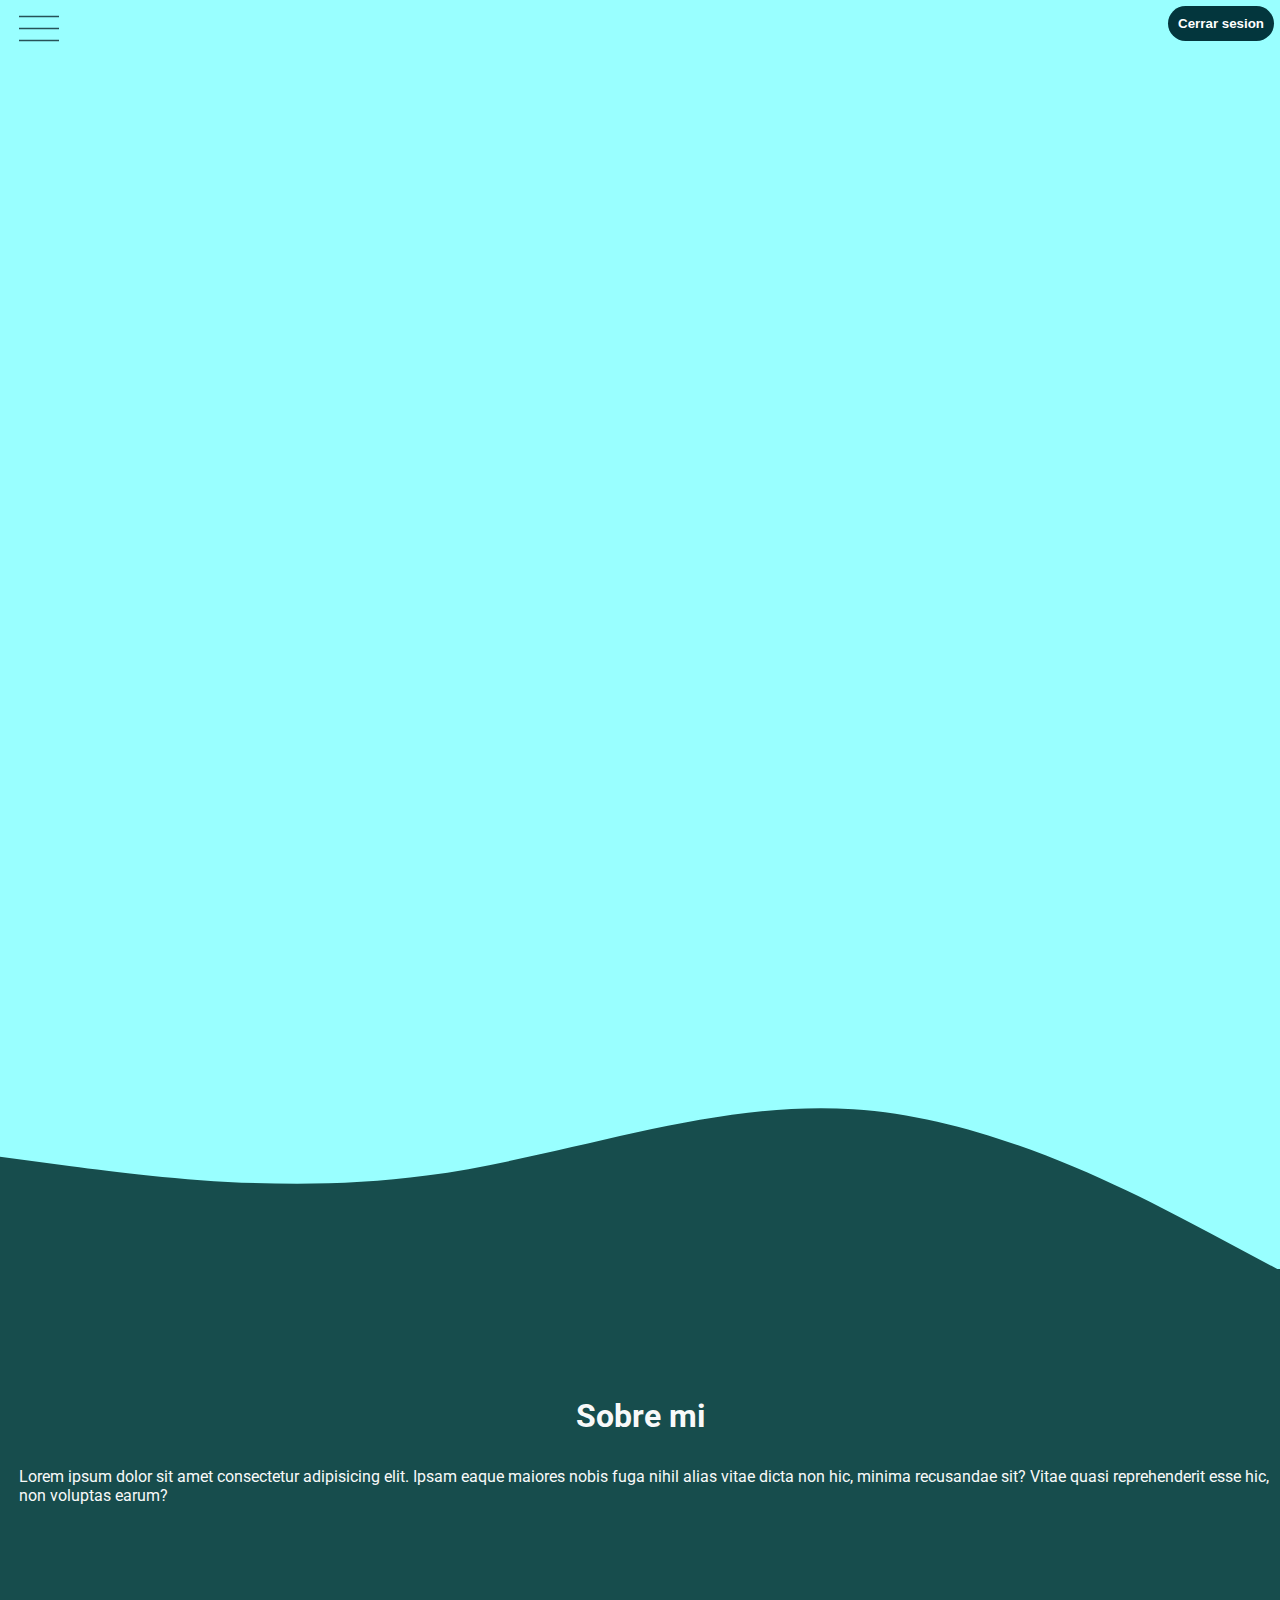
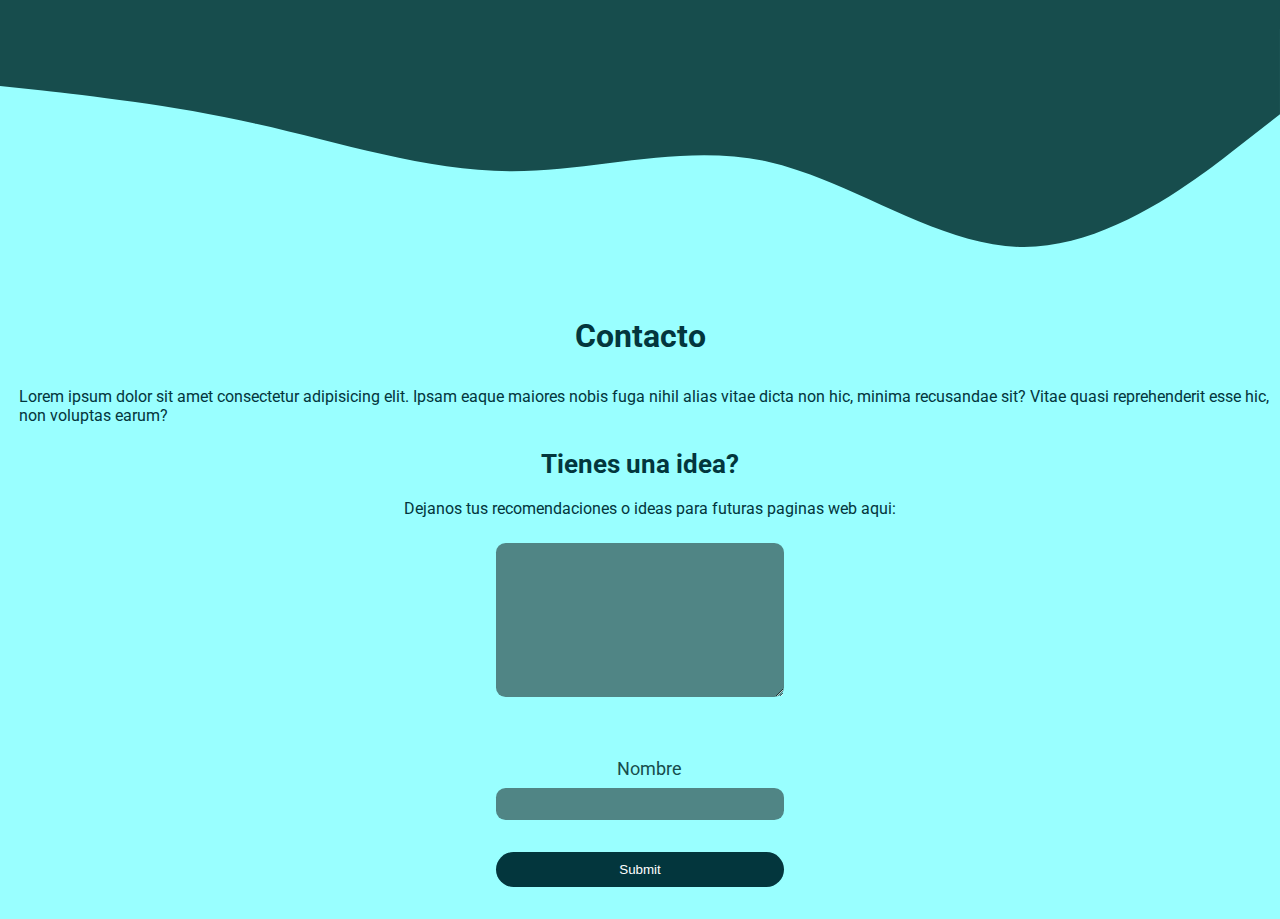
<file: index.html>
<!DOCTYPE html>
<html lang="en">
<head>
    <meta charset="UTF-8">
    <meta name="viewport" content="width=device-width, initial-scale=1.0">
    <title>Aaron web</title>
    <style>
        @import url('https://fonts.googleapis.com/css2?family=Roboto:wght@500&display=swap');
      </style>
    <link rel="stylesheet" href="styles.css">
    <script src="main.js" defer></script>
</head>
<body>
        <header class="header" id="header">
            <div class="container-menu">
            <a id="abrir" class="abrir">
 
                <svg xmlns="http://www.w3.org/2000/svg" x="0px" y="0px" width="40" height="45" viewBox="0 0 50 50"
                style="fill:#275258">
                <path d="M 0 9 L 0 11 L 50 11 L 50 9 Z M 0 24 L 0 26 L 50 26 L 50 24 Z M 0 39 L 0 41 L 50 41 L 50 39 Z"></path>
                </svg>
            </a>
            <a class="cerrar" id="cerrar">
    
                
    <svg xmlns="http://www.w3.org/2000/svg" x="0px" y="0px" width="40" height="40" viewBox="0 0 50 50"
    style="fill:#FFFFFF;">
    <path d="M 7.71875 6.28125 L 6.28125 7.71875 L 23.5625 25 L 6.28125 42.28125 L 7.71875 43.71875 L 25 26.4375 L 42.28125 43.71875 L 43.71875 42.28125 L 26.4375 25 L 43.71875 7.71875 L 42.28125 6.28125 L 25 23.5625 Z"></path>
    </svg>
</a>
</div>
            <button id="iniciar-sesion" class="boton">Iniciar sesion</button>

            <ul class="main-list" id="main-list">
                <li class="main-item"><button id="pages" class="pages">Mis paginas <div class="cardinal" id="cardinal">></div></button></li>
                <li class="main-item">
                    
                    <ul class="list" id="list">
                        
                        <li><a href="/Pagina-principal/proyectoB/index.html">Chismesito Caliente</a></li>
                        <li><a href="/Pagina-principal/Project4/index.html">Proyecto Certificacion</a></li>
                        <li><a href="/Pagina-principal/finalproject/index.html">Proyecto Final certificacion</a></li>
                        <li><a href="/Pagina-principal/FlexGalery/index.html">Galeria</a></li>
                        <li><a href="/Pagina-principal/menuHamburguesa/index.html">Menu example</a></li>
                        <li><a href="/Pagina-principal/Menuresponsive/index.html">Menu example 2</a></li>
                        <li><a href="#">Pagina 7(En proceso dejanos tus ideas)</a></li>
                        <li><a href="#">Pagina 8(En proceso dejanos tus ideas)</a></li>
                        <li><a href="#">Pagina 9(En proceso dejanos tus ideas)</a></li>
                    </ul>
                </li>
                <li class="main-item c" id="main-itemc"><a href="#contacto">Contacto</a></li>
                <li class="main-item a" id="main-itema"><a href="#about">Sobre mi</a></li>
            </ul>
        </header>

        <div class="overlay" id="overlayLogin">
        <div class="login" id="loginContainer">
        <form action="" id="formLogin" class="form">
        <div class="text-container">
            <h2>Iniciar sesion</h2>
            <p>Proporciona los datos que se te piden para iniciar sesion.</p>
        </div>
        <div class="form-container">
            <svg id="cerrarForm" class="cerrarForm" xmlns="http://www.w3.org/2000/svg" x="0px" y="0px" width="40" height="40" viewBox="0 0 50 50"
    style="fill:#FFFFFF;">
    <path d="M 7.71875 6.28125 L 6.28125 7.71875 L 23.5625 25 L 6.28125 42.28125 L 7.71875 43.71875 L 25 26.4375 L 42.28125 43.71875 L 43.71875 42.28125 L 26.4375 25 L 43.71875 7.71875 L 42.28125 6.28125 L 25 23.5625 Z"></path>
    </svg>
            <label for="userName">
                <input required type="text" id="userName" name="userName" class="input" placeholder="Ingresa tu nombre">
            </label>
            <label for="gen">
                <select name="gen" id="genero" required>
                    <option value="#">Elige tu genero</option>
                    <option value="masculino">Masculino</option>
                    <option value="femenino">Femenino</option>
                </select>
            </label>
            <label for="submit">
                <input type="submit" id="submit" value="Iniciar sesion" name="submit">
            </label>
        </div>
        </form>
        </div>
    </div>


        <article id="hello" class="hello">
        <div class="textContainer">
            <h1 id="saludo">Hola !</h1>
            <p>Bienvenido a mi pagia web</p>
        </div>
        </article>

        <svg class="wave" xmlns="http://www.w3.org/2000/svg" viewBox="0 0 1440 320"><path fill="#174d4d" fill-opacity="1" d="M0,192L80,202.7C160,213,320,235,480,213.3C640,192,800,128,960,138.7C1120,149,1280,235,1360,277.3L1440,320L1440,320L1360,320C1280,320,1120,320,960,320C800,320,640,320,480,320C320,320,160,320,80,320L0,320Z"></path></svg>
        
        <section id="about" class="content">
            <h2>Sobre mi</h2>
            <p>Lorem ipsum dolor sit amet consectetur adipisicing elit. Ipsam eaque maiores nobis fuga nihil alias vitae dicta non hic, minima recusandae sit? Vitae quasi reprehenderit esse hic, non voluptas earum?</p>
        </section>

        <svg class="wave2" xmlns="http://www.w3.org/2000/svg" viewBox="0 0 1440 320"><path fill="#174d4d" fill-opacity="1" d="M0,64L48,69.3C96,75,192,85,288,106.7C384,128,480,160,576,160C672,160,768,128,864,149.3C960,171,1056,245,1152,245.3C1248,245,1344,171,1392,133.3L1440,96L1440,0L1392,0C1344,0,1248,0,1152,0C1056,0,960,0,864,0C768,0,672,0,576,0C480,0,384,0,288,0C192,0,96,0,48,0L0,0Z"></path></svg>

        <section id="contacto" class="content">
            <h2>Contacto</h2>
            <p>Lorem ipsum dolor sit amet consectetur adipisicing elit. Ipsam eaque maiores nobis fuga nihil alias vitae dicta non hic, minima recusandae sit? Vitae quasi reprehenderit esse hic, non voluptas earum?</p>
            
            <h3 class="form-tittle">Tienes una idea?</h3>

            <form method="post" action="https://formsubmit.co/aaronchavez966@gmail.com" id="formContact" class="form-contact" class="coments-form">
                
                <p class="form-text">Dejanos tus recomendaciones o ideas para futuras paginas web aqui:</p>
                <label for="comentarios">
                    <textarea name="comentarios" class="comentarios" id="comentarios" cols="30" rows="10"></textarea>
                </label>
                <label for="nombre-de-usuario" class="label">
                    <p class="form-description">Nombre</p>
                    <input type="text" id="nombre-de-usuario" name="nombre-de-usuario">
                </label>
                    <input type="submit" class="enviar">
            </form>

        </section>

</body>
</html>
</file>
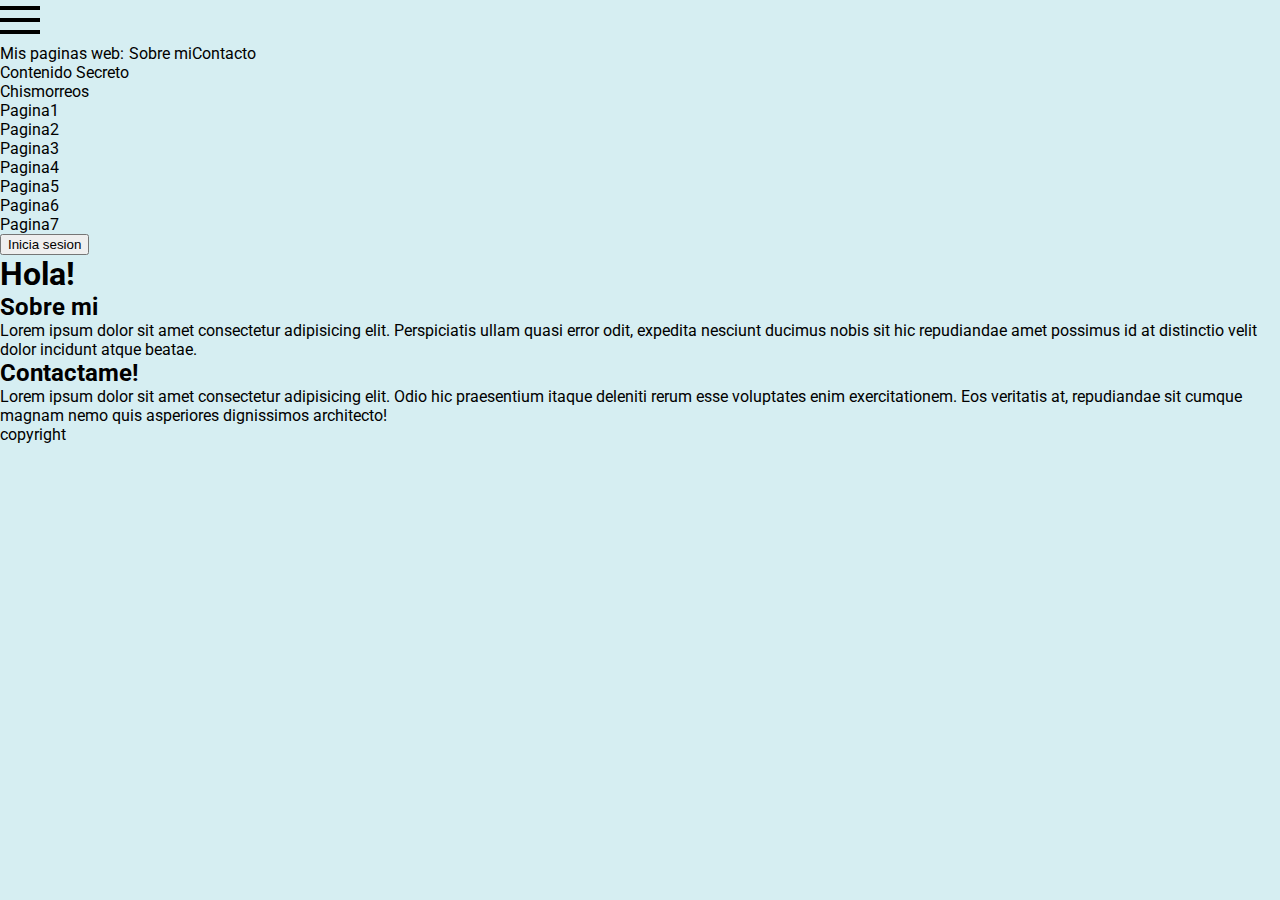
<file: Pagina-principal/index.html>
<!DOCTYPE html>
<html lang="en">
<head>
    <meta charset="UTF-8">
    <meta name="viewport" content="width=device-width, initial-scale=1.0">
    <title>Web de aaron</title>
    <link rel="preconnect" href="https://fonts.googleapis.com">
    <link rel="preconnect" href="https://fonts.gstatic.com" crossorigin>
    <link href="https://fonts.googleapis.com/css2?family=Open+Sans&family=Roboto:wght@300;700&display=swap" rel="stylesheet">
    <link rel="stylesheet" href="styles.css">
    <script src="" defer></script>
</head>
<body>
    <header class="header" id="header">
        <a href="" class="menu-logo" onclick="">
            <svg xmlns="http://www.w3.org/2000/svg" x="0px" y="0px" width="40" height="40" viewBox="0 0 50 50">
                <path d="M 0 7.5 L 0 12.5 L 50 12.5 L 50 7.5 Z M 0 22.5 L 0 27.5 L 50 27.5 L 50 22.5 Z M 0 37.5 L 0 42.5 L 50 42.5 L 50 37.5 Z"></path>
                </svg>
        </a>
        <nav class="menu" id="menu">
            <ul class="main-list" id="main-list">
                <li class="main-list-item">Mis paginas web:
                    <ul class="list" id="list">
                        <li class="list-item"><a href="#">Contenido Secreto</a></li>
                        <li class="list-item"><a href="#">Chismorreos</a></li>
                        <li class="list-item"><a href="#">Pagina1</a></li>
                        <li class="list-item"><a href="#">Pagina2</a></li>
                        <li class="list-item"><a href="#">Pagina3</a></li>
                        <li class="list-item"><a href="#">Pagina4</a></li>
                        <li class="list-item"><a href="#">Pagina5</a></li>
                        <li class="list-item"><a href="#">Pagina6</a></li>
                        <li class="list-item"><a href="#">Pagina7</a></li>
                    </ul>
                </li>
                <li class="main-list-item"><a href="#sobre-mi">Sobre mi</a></li>
                <li class="main-list-item"><a href="#contacto">Contacto</a></li>
            </ul>
        </nav>
        <button id="boton" class="boton">Inicia sesion</button>
       </header>

       <article class="hello" id="hello">
            <h1 id="saludo">Hola! </h1>
       </article>

       <section id="sobre-mi" class="content">
            <h2>Sobre mi</h2>
            <p>Lorem ipsum dolor sit amet consectetur adipisicing elit. Perspiciatis ullam quasi error odit, expedita nesciunt ducimus nobis sit hic repudiandae amet possimus id at distinctio velit dolor incidunt atque beatae.</p>
       </section>

       <section id="contacto" class="content">
            <h2>Contactame!</h2>
            <p>Lorem ipsum dolor sit amet consectetur adipisicing elit. Odio hic praesentium itaque deleniti rerum esse voluptates enim exercitationem. Eos veritatis at, repudiandae sit cumque magnam nemo quis asperiores dignissimos architecto!</p>
       </section>

       <footer id="pie-de-pagina" class="footer">
            <p>copyright</p>
       </footer>
</body>
</html>
</file>
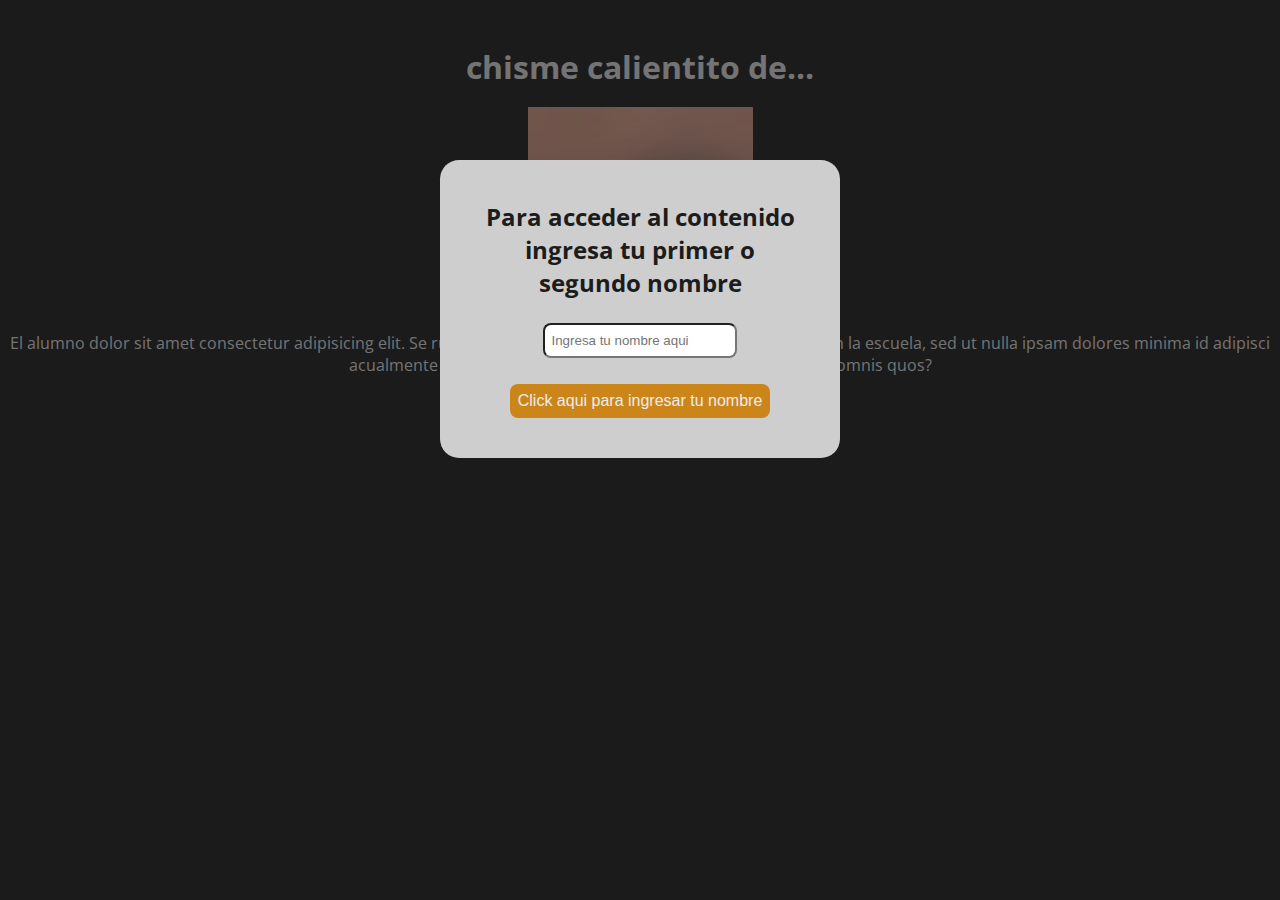
<file: proyectoB/index.html>
<!DOCTYPE html>
<html lang="en">
<head>
    <meta charset="UTF-8">
    <meta name="viewport" content="width=device-width, initial-scale=1.0">
    <title>Videos prohibidos</title>
    <link rel="stylesheet" href="styles.css">
    <link rel="preconnect" href="https://fonts.googleapis.com">
    <link rel="preconnect" href="https://fonts.gstatic.com" crossorigin>
    <link href="https://fonts.googleapis.com/css2?family=Open+Sans&family=Roboto:wght@300;700&display=swap" rel="stylesheet">
    
</head>
<body>

   <div class="container"> 
    <main class="content">
        <h1>chisme calientito de... </h1>
        <img src="img1.jpg" alt="" class="image">   
        <p>El alumno dolor sit amet consectetur adipisicing elit. Se rumora repellat deleniti ex provident fugit blanditiis en la escuela, sed ut nulla ipsam dolores minima id adipisci acualmente esta en investigacio, accusantium assumenda quasi omnis quos?</p>
    </main>
    </div>

    
    <div class="window">
        <h2 id="h2">Para acceder al contenido ingresa tu primer o segundo nombre</h2>
        <p id="text"></p>
        <form action="" id="formulario">
            <label for="nombre">
                
                
                <input class="name" type="text" id="nombre" placeholder="Ingresa tu nombre aqui">
            
                <button id="boton" class="button" type="submit">Click aqui para ingresar tu nombre</button>

            </label>    
        </form>
        
    </div>

    <a href="https://wa.me/5213412167063?text=Hola%20guapo😍" id="link" class="wasa">Click aqui para ver el whatsapp del mas guapo del mundo</a>

    <script src="main.js" defer></script>
</body>
</html>
</file>
<file: styles.css>
* {
    box-sizing: border-box;
    margin: 0;
}
body {
    background-color: #99ffff;
    font-family: 'roboto',sans-serif;
    color:#03363D;
}
.header {
    display: flex;
    justify-content: space-between;
}

.main-list {
    position: absolute;
    top: 0;
    left: 0;
    height: 150vh;
    
    display: flex;

    flex-direction: column;
    gap: 15px;
    background-color: #03363D;
    
    box-shadow: 0 0 0 150vmax #0000004d;
    transition-property: all;
    transition-duration: .2s;
    width: auto;
    transform: translateX(-200%);
    opacity: 0;
    z-index: 10;
}
.pages {
    margin-top: 32px;
    border: transparent;
    background: transparent;
    color: white;
    font-size: 1.1rem;
    cursor: pointer;
    padding: 0;
}
.main-list li button {
    display: flex;
    gap: 10px;
}
.cardinal {
    transition: all .5s;
}
.cardinal.visible {
    transform: rotate(90deg);
}
.list {
    visibility: hidden;
    opacity: 0;
    transform: translateX(-200%);
    position: absolute;
    transition-property: all;
    transition-duration: .8s;
}
.list.visible{
    visibility: visible;
    opacity: 1;
    transform: translateX(1%);
}
.a,.c {
    transition-property: all;
    transition-duration: .6s;
}
.a.visible {
    transform: translateY(1800%);
}
.c.visible {
    transform: translateY(1800%);
}

.main-list.visible {
    visibility: visible;
    opacity: 1;
    width:25rem;
    transform: translateX(0%);
}
.main-list li:first-of-type {
    margin-top: 2rem;
}
.main-list li {
    margin-left: 1.2rem;
}
li p {
    margin-bottom: 1.2rem;
    color: white;
    margin-left: -1.2rem;
}
.list {
    display: flex;
    flex-direction: column;
    gap: 1rem;
    margin-bottom: 20px;
}


li a {
    text-decoration: none;
    color: white;
    display: block;
}
.main-list .main-item a:hover {
    text-decoration: underline;
    border: 1px #99ffff;
}
#abrir,#cerrar {
    position: absolute;
    display: block;
    z-index: 10;
    margin-left: 1.2rem;
    margin-top: .4rem;
    transition-property: scale;
    transition-duration: .7s;
    cursor: pointer;
}
#cerrar {
    visibility: hidden;
}
#cerrar.visible{
    visibility: visible;
    z-index: 11;
}

#abrir.novisible {
    visibility: none;
    opacity: 0;
}
ul {
    padding: 0;
    margin: 0;
    list-style-type: none;
}
.list li:first-of-type {
    margin-top: 1.2rem;
}
.boton {
    background-color: #03363D;
    border: transparent;
    color: white;
    padding: .6rem;
    margin-top: .4rem;
    margin-right: .4rem;
    font-weight: bold;
    transition-property: background-color;
    transition-duration: .2s;
    border-radius: 100px;
}
.boton:focus {
    animation-name: login;
    animation-duration: .4s;
}
/* animacion boton */
@keyframes login {
    0% {
        transform: scale(1);
    }
    50% {
        transform: scale(1.2);
    }
    100% {
        transform: scale(1)
    }
}
/* saludo */

article {
    margin-top: 2.5rem;
    text-align: center;
    width: 100vw;
    height: 100vh;
    
}
.textContainer {
    opacity: 0;
    transform:translateY(15rem);
    animation-name: hello;
    animation-fill-mode: forwards;
    animation-duration: 1.6s;
}
@keyframes hello {
    100% {
        opacity: 1;
        transform: translateY(0);
    }
}

article h1 {
    font-size: 3rem;
    
}
article p {
    font-size: 1.2rem;
    margin-top: 1.2rem;
}

  

/* form */

.form {
    background-color: #275258;
    width: 22rem;
    height: 25rem;
    display: flex;
    flex-direction: column;
    justify-content: center;
    text-align: center;
    color: white;
    border-radius: .6rem;
}
.form .form-container {
    display: flex;
    justify-content: center;
    flex-direction: column;
    gap: 1rem;
}
/*form container*/
.login{
    transform: scale(0);
    transition-property: all;
    transition-duration: .6s;
}
.login.visible {
    transform: scale(1);
}
/*overlay*/
.overlay {
    position: fixed;
    inset: 0 0 0 0;
    background-color: rgba(0, 0, 0, 0.3);
    display: flex;
    align-items: center;
    justify-content: center;
    opacity: 0;
    visibility: hidden;
    transition-property: opacity;
    transition-duration: .6s;
}
.overlay.visible {
    visibility: visible;
    opacity: 1;
}
/* inputs */

.form input,.form select {
    width: 70%;
    padding: .6rem;
    border-radius: 100px;
    border: transparent;
}
.form select:focus {
    outline: #99ffff 2px solid;
}
.form input:focus {
    outline: #99ffff 2px solid;
}
.form input[type='submit'] {
    background-color: #99ffff;
    cursor: pointer;
    outline: none;
    transition: .2s scale;
}
.form input[type="submit"]:active {
    scale: 1.15;
}
/* text */
.text-container {
    width: 80%;
    margin: 0 auto;
}
.form p {
    margin-bottom: 1.6rem;
    font-size: .8rem;
}
.form h2 {
    margin-bottom: 2.6rem;
}

.cerrarForm {
    position: absolute;
    top: 4%;
    right: 5%;
    cursor: pointer;
}

/* Secciones */
#about {
    background-color:#174d4d;
    padding-top: 8rem;
    color:#f8f9f9;
}
#about h2 {
    text-align: center;
    font-size: 2rem;
    margin-bottom: 2rem;
}
#about p {
    margin-left: 1.2rem;
}
.content {
    height: 40vh;
}
.wave {
    transform: translateY(5px);
}

#contacto h2 {
    text-align: center;
    font-size: 2rem;
    margin-bottom: 2rem;
}
#contacto p {
    margin-left: 1.2rem;
    
}

/* Formulario de contacto */

.form-contact {
    display: flex;
    flex-direction: column;
}

.form-tittle {
    font-size: 1.6rem;
    margin-top: 1.5rem;
    text-align: center;
}
.form-text {
    text-align: center;
    margin-top: 1.2rem;
}
.form-contact label {
    margin-top: 1.6rem;
    text-align: center;
}
.form-contact label textarea {
    border: none;
    color: #fff;
    border-radius: .6rem;
    background-color: #0000007a;
    margin-bottom: 2rem;
    transition-property: margin transform background-color;
    transition-duration: .4s;
    width: 18rem;
    outline: none;
}

.form-contact label textarea:focus {
    transform: scale(1.3);
    margin-top: 2rem;
    margin-bottom: 2rem;
    background-color: #24788371;
    outline: 1px solid #03363D;
}

.form-contact label input[type='text'] {
    border: none;
    outline: 1rem #174d4d;
    width: 18rem;
    background-color: #0000007a;
    border-radius: .6rem;
    height: 2rem;
    margin-bottom: 2rem;
    transition: all .4s;
}
.form-contact label input[type='text']:focus {
    transform: scale(1.3);
    margin-top: 1rem;
    margin-bottom: 2rem;
    background-color: #24788371;
    outline: 1px solid #03363D;
}
.form-description {
    color: #174d4d;
    font-weight: 1800;
    font-size: 1.1rem;
    margin-bottom: .6rem;
}
.enviar {
    width: 18rem;
    margin: 0 auto;
    padding: .6rem 0;
    margin-bottom: 2rem;
    border: transparent;
    border-radius: 100px;
    background-color: #03363D;
    color: #fff;
    transition-property: transform;
    transition-duration: .35s;

}
.enviar:active  {
    transform: scale(1.2);
}
</file>
<file: Pagina-principal/styles.css>
* {
    box-sizing: border-box;
    margin: 0;
}
body {
    font-family: 'Roboto', sans-serif;
    background-color: #D6EEF2;
}

/* Header */ 

.header {
background-color: #D6EEF2
}
.list,.main-list{
    list-style-type: none;
    margin: 0;
    padding: 0;
}
.main-list {
    display: flex;
    flex-direction: row;
}
.list {

}
.list-item a, .main-list-item a {
    text-decoration: none;
    color: black;
}
</file>
<file: proyectoB/styles.css>
* {
    box-sizing: border-box;
    margin: 0;
}
body {
    font-family: 'open sans',sans-serif;
    background-color: #1c1c1c;
    color: #cecece;
}
.container {
    width: 200px;
}
.content {
    width: 100vw;
}
.content p {
    text-align: center;
}
.content h1 {
    text-align: center;
}
.window {
    width: 256px;
    
  /*  top: 35%;
    right: 20%;*/
    margin: 0 auto;
    background-color: #cecece;
    color: #1c1c1c;
    text-align: center;
    padding: 2.5rem;
    border-radius: 1.2rem;
    margin-top: 10rem;
    width: 25rem;
}
.window h2 {
    margin-bottom: 1.2rem;
}
.window .button {
    padding: .5rem;
    border: transparent;
    border-radius: .5rem;
    font-size: 1rem;
    color: #ececee;
    background-color: #cc8519;
    cursor: pointer;
}

.window p {
    margin-bottom: 1.5rem;
}

.wasa {
    text-align: center;
    text-decoration: none;
    background-color:#cc8519;
    color:#cecece;
    padding: 1.2rem;
    border-radius: .6rem;
    display: flex;
    flex-direction: column;
    width: 350px;
    position: relative;
    margin: 0 auto;
    opacity: 0;
    visibility: hidden;
    margin-top: 2rem;
}
.wasa.visible {
    opacity: 1;
    visibility: visible;
}

img {
    display: block;
    margin: 0 auto;
    margin-top: 1.2rem;
}
.content { 
    position: absolute;
    z-index: -1;
    top: 5%;
}

/* window animation */
.window {
    animation-name: desvanecido;
    animation-duration: 1.5s;
    animation-fill-mode: backwards;
    box-shadow: 0 0 0 100vmax #1c1c1c81;
}
@keyframes desvanecido {
    0% {
        opacity: 0;
    }
    100% {
        opacity: 1;
    }
}

.name {
    padding: .5rem .4rem;
    margin-bottom: 1.6rem;
    border-radius: .5rem;
}

#formulario {
    display: flex;
    justify-content: center;
    position: relative;
}
</file>
